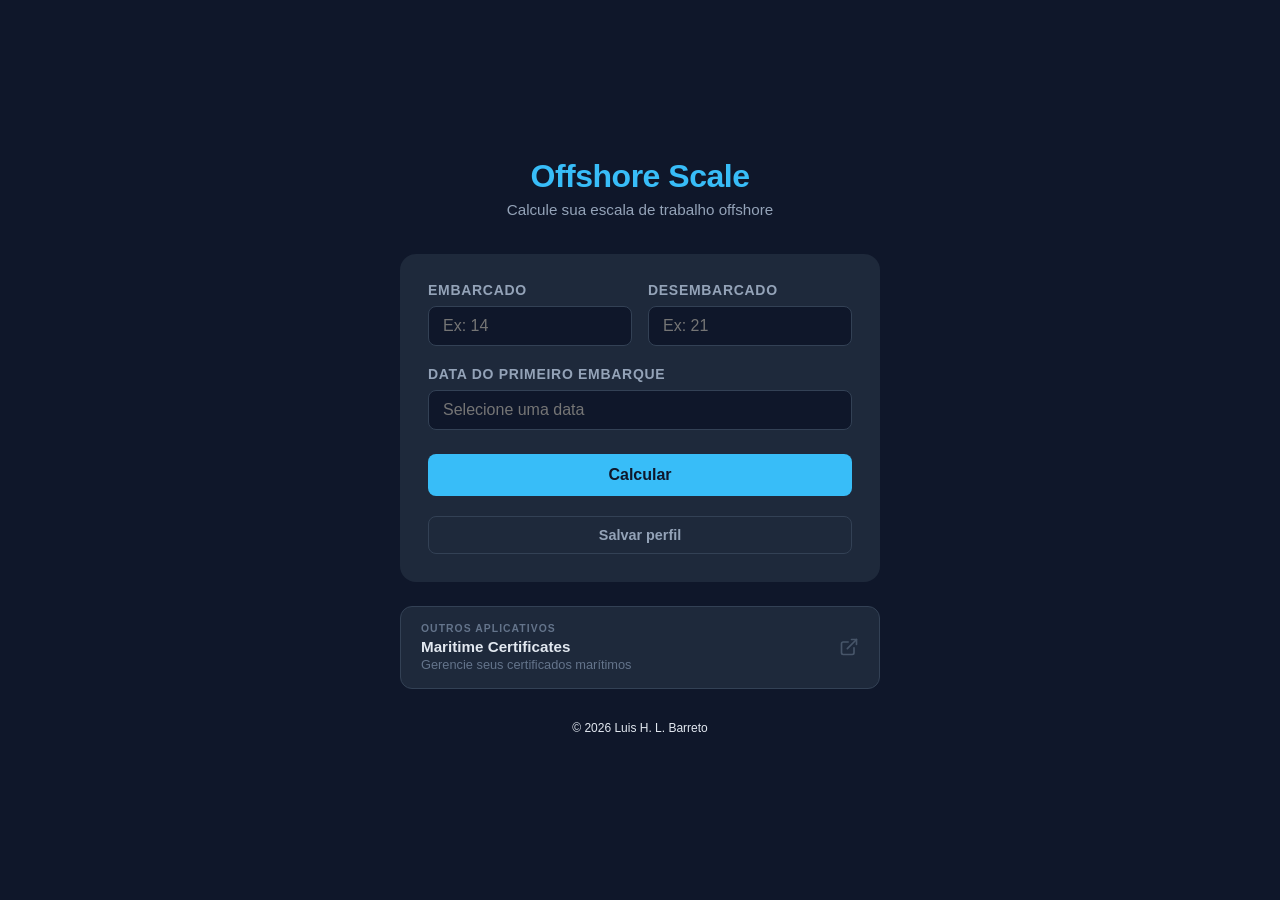
<file: index.html>
<!DOCTYPE html>
<html lang="pt-BR">
<head>
  <meta charset="UTF-8" />
  <meta name="viewport" content="width=device-width, initial-scale=1.0" />
  <title>Offshore Scale</title>
  <link rel="stylesheet" href="style.css" />
  <link rel="manifest" href="manifest.json" />
  <meta name="theme-color" content="#0f172a" />
</head>
<body>

  <!-- Modal de consulta por data -->
  <div class="modal-overlay hidden" id="modal-consulta">
    <div class="modal modal-consulta">
      <h2>Consultar data específica</h2>
      <p>Veja o status de todos os perfis em uma data.</p>
      <div class="cal-wrapper">
        <input type="text" id="data-consulta-display" class="cal-input" placeholder="Selecione uma data" readonly />
        <input type="hidden" id="data-consulta" />
        <div class="cal-dropdown hidden" id="cal-consulta-dropdown">
          <div class="cal-header">
            <button type="button" id="cal-consulta-prev">&#8249;</button>
            <span id="cal-consulta-titulo"></span>
            <button type="button" id="cal-consulta-next">&#8250;</button>
          </div>
          <div class="cal-dias-semana">
            <span>Dom</span><span>Seg</span><span>Ter</span>
            <span>Qua</span><span>Qui</span><span>Sex</span><span>Sáb</span>
          </div>
          <div class="cal-grid" id="cal-consulta-grid"></div>
        </div>
      </div>
      <div id="resultado-consulta"></div>
      <div class="modal-acoes">
        <button class="modal-btn-cancelar" onclick="fecharModalConsulta()">Fechar</button>
        <button class="modal-btn-salvar" onclick="consultarData()">Consultar</button>
      </div>
    </div>
  </div>

  <!-- Modal de confirmação de perfil -->
  <div class="modal-overlay hidden" id="modal-confirmar-perfil">
    <div class="modal">
      <h2>Salvar perfil?</h2>
      <p>Deseja cadastrar um perfil antes de consultar? Assim você não precisa preencher tudo de novo depois.</p>
      <div class="modal-acoes">
        <button class="modal-btn-cancelar" onclick="responderSalvarPerfil(false)">Não, continuar</button>
        <button class="modal-btn-salvar" onclick="responderSalvarPerfil(true)">Sim</button>
      </div>
    </div>
  </div>

  <!-- Modal de perfil -->
  <div class="modal-overlay hidden" id="modal-perfil">
    <div class="modal">
      <h2>Salvar perfil</h2>
      <p>Informe seu nome para salvar a escala atual.</p>
      <input type="text" id="input-nome" placeholder="Seu nome" maxlength="40" />
      <div class="modal-acoes">
        <button class="modal-btn-cancelar" onclick="fecharModalPerfil()">Cancelar</button>
        <button class="modal-btn-salvar" onclick="confirmarSalvarPerfil()">Salvar</button>
      </div>
    </div>
  </div>

  <div class="container">
    <header>
      <h1>Offshore Scale</h1>
      <p class="subtitle">Calcule sua escala de trabalho offshore</p>
    </header>

    <div class="perfis-section hidden" id="perfis-section">
      <span class="ver-label">Perfil ativo</span>
      <div class="perfis-dropdown-row">
        <select id="perfis-select" onchange="selecionarPerfilDropdown()"></select>
        <button class="btn-apagar-perfil" onclick="deletarPerfilAtivo()">Apagar</button>
      </div>
    </div>

    <section class="form-section">
      <div class="field custom-fields" id="custom-fields">
        <div>
          <label for="dias-embarque">Embarcado</label>
          <input type="number" id="dias-embarque" min="1" max="365" placeholder="Ex: 14" />
        </div>
        <div>
          <label for="dias-desembarque">Desembarcado</label>
          <input type="number" id="dias-desembarque" min="1" max="365" placeholder="Ex: 21" />
        </div>
      </div>

      <div class="field">
        <label>Data do primeiro embarque</label>
        <div class="cal-wrapper">
          <input type="text" id="data-inicio-display" class="cal-input" placeholder="Selecione uma data" readonly />
          <input type="hidden" id="data-inicio" />
          <div class="cal-dropdown hidden" id="cal-dropdown">
            <div class="cal-header">
              <button type="button" id="cal-prev">&#8249;</button>
              <span id="cal-titulo"></span>
              <button type="button" id="cal-next">&#8250;</button>
            </div>
            <div class="cal-dias-semana">
              <span>Dom</span><span>Seg</span><span>Ter</span>
              <span>Qua</span><span>Qui</span><span>Sex</span><span>Sáb</span>
            </div>
            <div class="cal-grid" id="cal-grid"></div>
          </div>
        </div>
      </div>

      <button id="btn-calcular" onclick="calcular()">Calcular</button>
      <button id="btn-salvar-perfil" class="btn-perfil" onclick="clicarSalvarPerfil()">Salvar perfil</button>
      <button id="btn-novo-perfil" class="btn-perfil hidden" onclick="abrirModalPerfil()">Salvar outro perfil</button>
    </section>

    <button class="btn-consulta hidden" id="btn-consulta" onclick="abrirModalConsulta()">Consultar data específica</button>

    <section class="resultado hidden" id="resultado">
      <div class="status-card" id="status-card">
        <span class="status-label">Status hoje</span>
        <span class="status-value" id="status-hoje"></span>
      </div>

      <div class="info-grid">
        <div class="info-card">
          <span class="info-label">Próximo embarque</span>
          <span class="info-date" id="proximo-embarque"></span>
          <span class="info-dias" id="dias-para-embarque"></span>
        </div>
        <div class="info-card">
          <span class="info-label">Próximo desembarque</span>
          <span class="info-date" id="proximo-desembarque"></span>
          <span class="info-dias" id="dias-para-desembarque"></span>
        </div>
      </div>

      <div class="ver-calendario">
        <span class="ver-label">Ver calendário</span>
        <div class="btn-grupo">
          <button onclick="irParaCalendario('mensal')">Mensal</button>
          <button onclick="irParaCalendario('semestral')">Semestral</button>
          <button onclick="irParaCalendario('anual')">Anual</button>
        </div>
      </div>
    </section>

    <a href="https://certificados-maritimos-sigma.vercel.app/" target="_blank" rel="noopener noreferrer" class="app-link">
      <div>
        <p class="app-link-label">Outros aplicativos</p>
        <span class="app-link-title">Maritime Certificates</span>
        <span class="app-link-desc">Gerencie seus certificados marítimos</span>
      </div>
      <svg class="app-link-icon" xmlns="http://www.w3.org/2000/svg" width="20" height="20" viewBox="0 0 24 24" fill="none" stroke="currentColor" stroke-width="2" stroke-linecap="round" stroke-linejoin="round">
        <path d="M15 3h6v6"/><path d="M10 14 21 3"/><path d="M18 13v6a2 2 0 0 1-2 2H5a2 2 0 0 1-2-2V8a2 2 0 0 1 2-2h6"/>
      </svg>
    </a>

    <footer class="copyright">© 2026 Luis H. L. Barreto</footer>
  </div>

  <div id="update-banner" class="update-banner hidden">
    <span>Nova versão disponível</span>
    <button id="btn-atualizar">Atualizar</button>
  </div>

  <script>
    if ('serviceWorker' in navigator) {
      var swAtual = null;

      navigator.serviceWorker.register('/sw.js').then(function(reg) {
        if (reg.waiting) {
          mostrarBanner(reg.waiting);
          return;
        }
        reg.addEventListener('updatefound', function() {
          var novo = reg.installing;
          novo.addEventListener('statechange', function() {
            if (novo.state === 'installed' && navigator.serviceWorker.controller) {
              mostrarBanner(novo);
            }
          });
        });
      });

      navigator.serviceWorker.addEventListener('controllerchange', function() {
        window.location.reload();
      });

      function mostrarBanner(sw) {
        swAtual = sw;
        document.getElementById('update-banner').classList.remove('hidden');
        document.getElementById('btn-atualizar').addEventListener('click', function() {
          swAtual.postMessage('SKIP_WAITING');
        });
      }
    }
  </script>
  <script src="calculos.js"></script>
  <script src="cal-embarque.js"></script>
  <script src="cal-consulta.js"></script>
  <script src="calculo.js"></script>
  <script src="perfis.js"></script>
  <script src="consulta.js"></script>
</body>
</html>
</file>
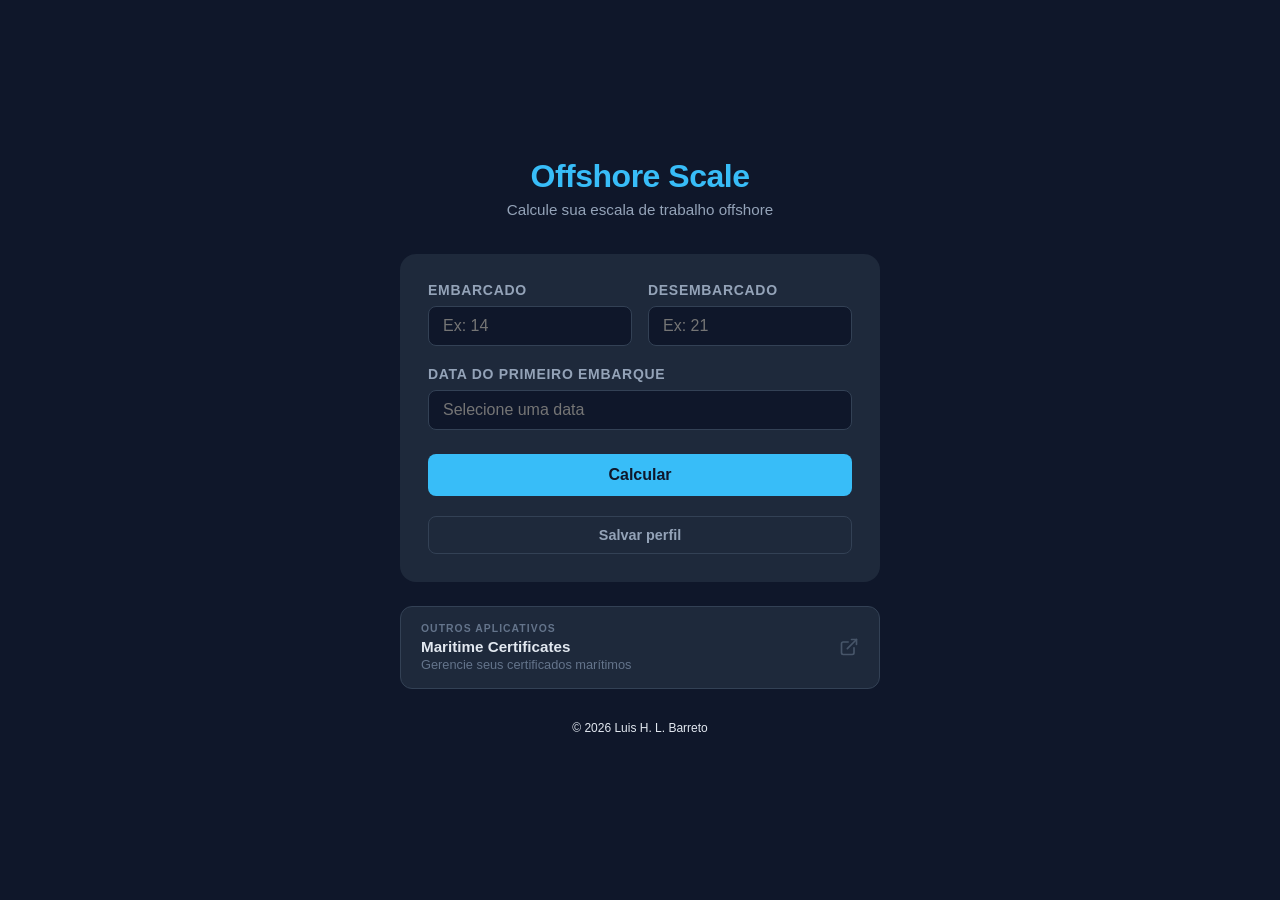
<file: app/src/main/assets/www/index.html>
<!DOCTYPE html>
<html lang="pt-BR">
<head>
  <meta charset="UTF-8" />
  <meta name="viewport" content="width=device-width, initial-scale=1.0" />
  <title>Offshore Scale</title>
  <link rel="stylesheet" href="style.css" />
  <link rel="manifest" href="manifest.json" />
  <meta name="theme-color" content="#0f172a" />
</head>
<body>

  <!-- Modal de consulta por data -->
  <div class="modal-overlay hidden" id="modal-consulta">
    <div class="modal modal-consulta">
      <h2>Consultar data específica</h2>
      <p>Veja o status de todos os perfis em uma data.</p>
      <div class="cal-wrapper">
        <input type="text" id="data-consulta-display" class="cal-input" placeholder="Selecione uma data" readonly />
        <input type="hidden" id="data-consulta" />
        <div class="cal-dropdown hidden" id="cal-consulta-dropdown">
          <div class="cal-header">
            <button type="button" id="cal-consulta-prev">&#8249;</button>
            <span id="cal-consulta-titulo"></span>
            <button type="button" id="cal-consulta-next">&#8250;</button>
          </div>
          <div class="cal-dias-semana">
            <span>Dom</span><span>Seg</span><span>Ter</span>
            <span>Qua</span><span>Qui</span><span>Sex</span><span>Sáb</span>
          </div>
          <div class="cal-grid" id="cal-consulta-grid"></div>
        </div>
      </div>
      <div id="resultado-consulta"></div>
      <div class="modal-acoes">
        <button class="modal-btn-cancelar" onclick="fecharModalConsulta()">Fechar</button>
        <button class="modal-btn-salvar" onclick="consultarData()">Consultar</button>
      </div>
    </div>
  </div>

  <!-- Modal de confirmação de perfil -->
  <div class="modal-overlay hidden" id="modal-confirmar-perfil">
    <div class="modal">
      <h2>Salvar perfil?</h2>
      <p>Deseja cadastrar um perfil antes de consultar? Assim você não precisa preencher tudo de novo depois.</p>
      <div class="modal-acoes">
        <button class="modal-btn-cancelar" onclick="responderSalvarPerfil(false)">Não, continuar</button>
        <button class="modal-btn-salvar" onclick="responderSalvarPerfil(true)">Sim</button>
      </div>
    </div>
  </div>

  <!-- Modal de perfil -->
  <div class="modal-overlay hidden" id="modal-perfil">
    <div class="modal">
      <h2>Salvar perfil</h2>
      <p>Informe seu nome para salvar a escala atual.</p>
      <input type="text" id="input-nome" placeholder="Seu nome" maxlength="40" />
      <div class="modal-acoes">
        <button class="modal-btn-cancelar" onclick="fecharModalPerfil()">Cancelar</button>
        <button class="modal-btn-salvar" onclick="confirmarSalvarPerfil()">Salvar</button>
      </div>
    </div>
  </div>

  <div class="container">
    <header>
      <h1>Offshore Scale</h1>
      <p class="subtitle">Calcule sua escala de trabalho offshore</p>
    </header>

    <div class="perfis-section hidden" id="perfis-section">
      <span class="ver-label">Perfil ativo</span>
      <div class="perfis-dropdown-row">
        <select id="perfis-select" onchange="selecionarPerfilDropdown()"></select>
        <button class="btn-apagar-perfil" onclick="deletarPerfilAtivo()">Apagar</button>
      </div>
    </div>

    <section class="form-section">
      <div class="field custom-fields" id="custom-fields">
        <div>
          <label for="dias-embarque">Embarcado</label>
          <input type="number" id="dias-embarque" min="1" max="365" placeholder="Ex: 14" />
        </div>
        <div>
          <label for="dias-desembarque">Desembarcado</label>
          <input type="number" id="dias-desembarque" min="1" max="365" placeholder="Ex: 21" />
        </div>
      </div>

      <div class="field">
        <label>Data do primeiro embarque</label>
        <div class="cal-wrapper">
          <input type="text" id="data-inicio-display" class="cal-input" placeholder="Selecione uma data" readonly />
          <input type="hidden" id="data-inicio" />
          <div class="cal-dropdown hidden" id="cal-dropdown">
            <div class="cal-header">
              <button type="button" id="cal-prev">&#8249;</button>
              <span id="cal-titulo"></span>
              <button type="button" id="cal-next">&#8250;</button>
            </div>
            <div class="cal-dias-semana">
              <span>Dom</span><span>Seg</span><span>Ter</span>
              <span>Qua</span><span>Qui</span><span>Sex</span><span>Sáb</span>
            </div>
            <div class="cal-grid" id="cal-grid"></div>
          </div>
        </div>
      </div>

      <button id="btn-calcular" onclick="calcular()">Calcular</button>
      <button id="btn-salvar-perfil" class="btn-perfil" onclick="clicarSalvarPerfil()">Salvar perfil</button>
      <button id="btn-novo-perfil" class="btn-perfil hidden" onclick="abrirModalPerfil()">Salvar outro perfil</button>
    </section>

    <button class="btn-consulta hidden" id="btn-consulta" onclick="abrirModalConsulta()">Consultar data específica</button>

    <section class="resultado hidden" id="resultado">
      <div class="status-card" id="status-card">
        <span class="status-label">Status hoje</span>
        <span class="status-value" id="status-hoje"></span>
      </div>

      <div class="info-grid">
        <div class="info-card">
          <span class="info-label">Próximo embarque</span>
          <span class="info-date" id="proximo-embarque"></span>
          <span class="info-dias" id="dias-para-embarque"></span>
        </div>
        <div class="info-card">
          <span class="info-label">Próximo desembarque</span>
          <span class="info-date" id="proximo-desembarque"></span>
          <span class="info-dias" id="dias-para-desembarque"></span>
        </div>
      </div>

      <div class="ver-calendario">
        <span class="ver-label">Ver calendário</span>
        <div class="btn-grupo">
          <button onclick="irParaCalendario('mensal')">Mensal</button>
          <button onclick="irParaCalendario('semestral')">Semestral</button>
          <button onclick="irParaCalendario('anual')">Anual</button>
        </div>
      </div>
    </section>

    <a href="https://certificados-maritimos-sigma.vercel.app/" target="_blank" rel="noopener noreferrer" class="app-link">
      <div>
        <p class="app-link-label">Outros aplicativos</p>
        <span class="app-link-title">Maritime Certificates</span>
        <span class="app-link-desc">Gerencie seus certificados marítimos</span>
      </div>
      <svg class="app-link-icon" xmlns="http://www.w3.org/2000/svg" width="20" height="20" viewBox="0 0 24 24" fill="none" stroke="currentColor" stroke-width="2" stroke-linecap="round" stroke-linejoin="round">
        <path d="M15 3h6v6"/><path d="M10 14 21 3"/><path d="M18 13v6a2 2 0 0 1-2 2H5a2 2 0 0 1-2-2V8a2 2 0 0 1 2-2h6"/>
      </svg>
    </a>

    <footer class="copyright">© 2026 Luis H. L. Barreto</footer>
  </div>

  <div id="update-banner" class="update-banner hidden">
    <span>Nova versão disponível</span>
    <button id="btn-atualizar">Atualizar</button>
  </div>

  <script>
    if ('serviceWorker' in navigator) {
      // No app Android nativo com assets locais, Service Worker pode não ser necessário ou comportar-se diferente.
      // Mas manteremos para compatibilidade se rodar via URL.
    }
  </script>
  <script src="calculos.js"></script>
  <script src="cal-embarque.js"></script>
  <script src="cal-consulta.js"></script>
  <script src="calculo.js"></script>
  <script src="perfis.js"></script>
  <script src="consulta.js"></script>
</body>
</html>
</file>
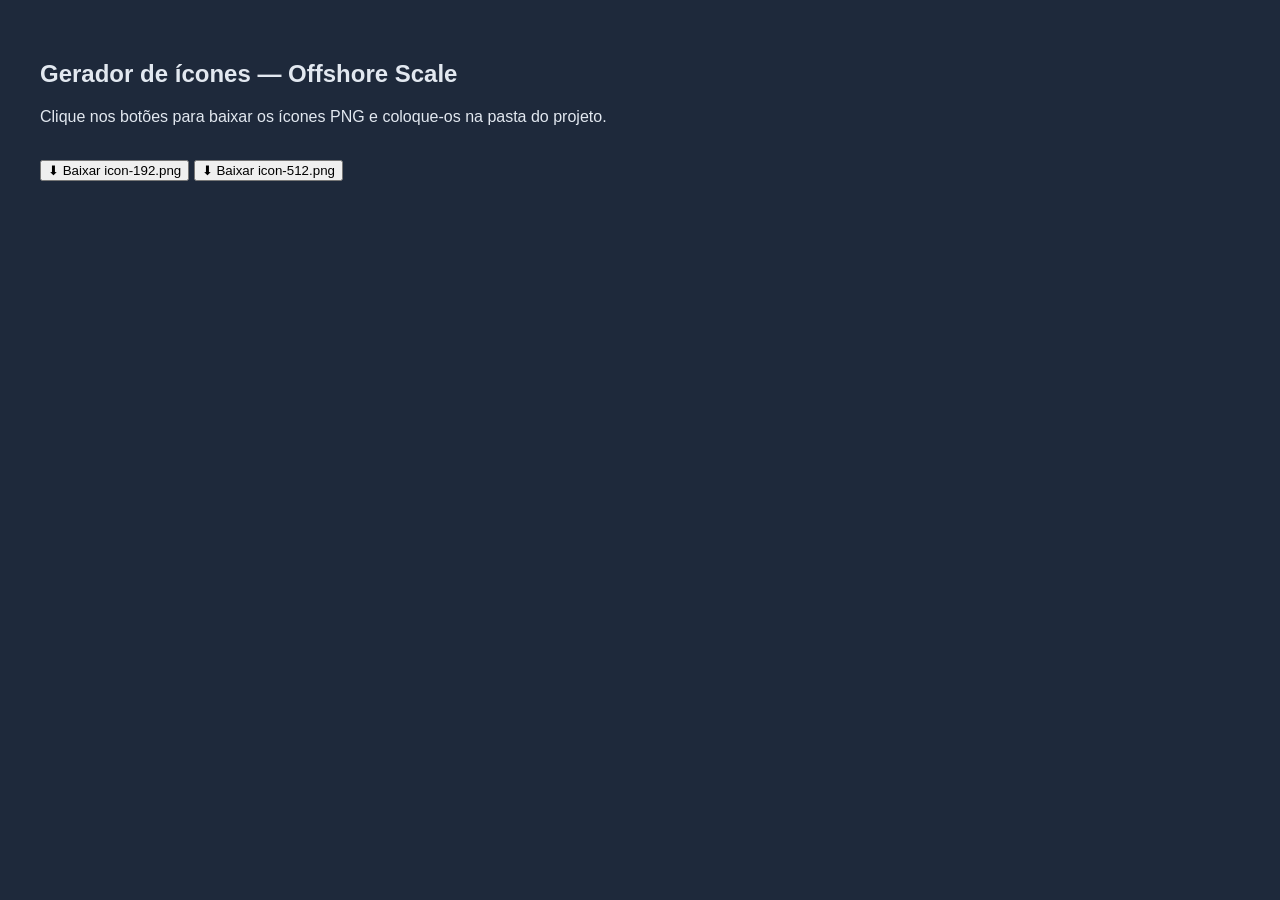
<file: gerar-icones.html>
<!DOCTYPE html>
<html>
<body style="background:#1e293b;color:#e2e8f0;font-family:sans-serif;padding:32px">
  <h2>Gerador de ícones — Offshore Scale</h2>
  <p>Clique nos botões para baixar os ícones PNG e coloque-os na pasta do projeto.</p>
  <br>
  <button onclick="baixar(192)">⬇ Baixar icon-192.png</button>
  <button onclick="baixar(512)">⬇ Baixar icon-512.png</button>

  <canvas id="c" style="display:none"></canvas>

  <script>
    function desenhar(size) {
      const canvas = document.getElementById('c');
      canvas.width = size;
      canvas.height = size;
      const ctx = canvas.getContext('2d');
      const r = size * 0.18;

      // Fundo arredondado
      ctx.beginPath();
      ctx.moveTo(r, 0);
      ctx.lineTo(size - r, 0);
      ctx.quadraticCurveTo(size, 0, size, r);
      ctx.lineTo(size, size - r);
      ctx.quadraticCurveTo(size, size, size - r, size);
      ctx.lineTo(r, size);
      ctx.quadraticCurveTo(0, size, 0, size - r);
      ctx.lineTo(0, r);
      ctx.quadraticCurveTo(0, 0, r, 0);
      ctx.closePath();
      ctx.fillStyle = '#0f172a';
      ctx.fill();

      // "OS"
      ctx.fillStyle = '#38bdf8';
      ctx.font = `bold ${size * 0.42}px Arial`;
      ctx.textAlign = 'center';
      ctx.textBaseline = 'middle';
      ctx.fillText('OS', size / 2, size * 0.42);

      // "OFFSHORE"
      ctx.fillStyle = '#94a3b8';
      ctx.font = `600 ${size * 0.13}px Arial`;
      ctx.fillText('OFFSHORE', size / 2, size * 0.72);
    }

    function baixar(size) {
      desenhar(size);
      const canvas = document.getElementById('c');
      const a = document.createElement('a');
      a.download = `icon-${size}.png`;
      a.href = canvas.toDataURL('image/png');
      a.click();
    }
  </script>
</body>
</html>
</file>
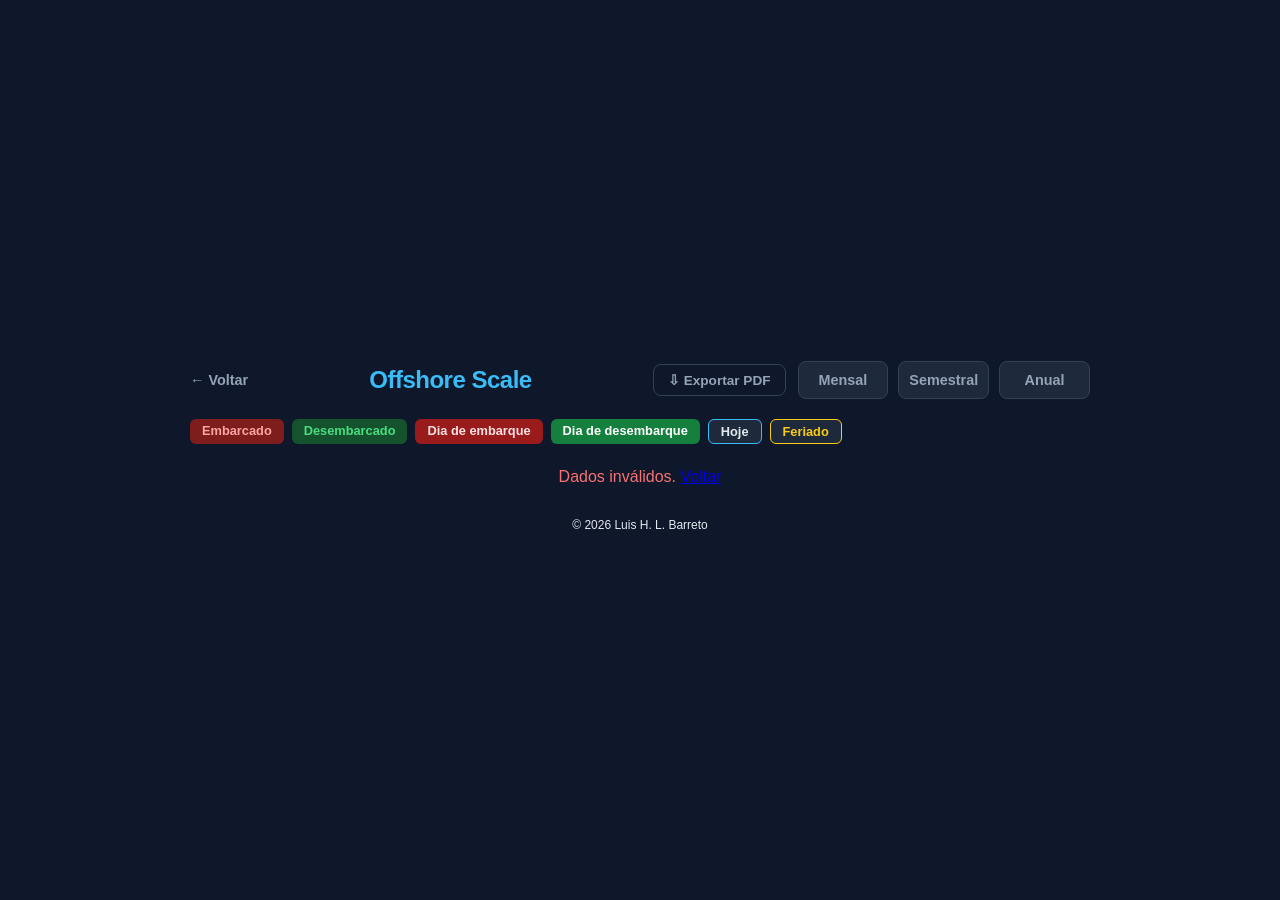
<file: app/src/main/assets/www/calendario.html>
<!DOCTYPE html>
<html lang="pt-BR">
<head>
  <meta charset="UTF-8" />
  <meta name="viewport" content="width=device-width, initial-scale=1.0" />
  <title>Calendário — Offshore Scale</title>
  <link rel="stylesheet" href="style.css" />
  <link rel="stylesheet" href="calendario.css" />
  <link rel="manifest" href="manifest.json" />
  <meta name="theme-color" content="#0f172a" />
</head>
<body>

  <div class="modal-overlay hidden" id="modal-feriado">
    <div class="modal">
      <h2>Feriado</h2>
      <p id="modal-feriado-nome"></p>
      <div class="modal-acoes">
        <button class="modal-btn-salvar" onclick="document.getElementById('modal-feriado').classList.add('hidden')">OK</button>
      </div>
    </div>
  </div>

  <div class="container cal-container">
    <header class="cal-page-header">
      <a href="index.html" class="btn-voltar">&#8592; Voltar</a>
      <div class="cal-titulo-bloco">
        <h1>Offshore Scale</h1>
        <p class="cal-subtitulo hidden" id="cal-subtitulo"></p>
      </div>
      <div class="header-acoes">
      <button class="btn-exportar" onclick="exportarPDF()">&#8681; Exportar PDF</button>
      <div class="btn-grupo">
        <button id="btn-mensal"    onclick="trocarView('mensal')">Mensal</button>
        <button id="btn-semestral" onclick="trocarView('semestral')">Semestral</button>
        <button id="btn-anual"     onclick="trocarView('anual')">Anual</button>
      </div>
      </div>
    </header>

    <div class="legenda">
      <span class="legenda-item embarcado-legenda">Embarcado</span>
      <span class="legenda-item desembarcado-legenda">Desembarcado</span>
      <span class="legenda-item embarque-legenda">Dia de embarque</span>
      <span class="legenda-item desembarque-legenda">Dia de desembarque</span>
      <span class="legenda-item hoje-legenda">Hoje</span>
      <span class="legenda-item feriado-legenda">Feriado</span>
    </div>

    <div id="cal-view"></div>

    <footer class="copyright">© 2026 Luis H. L. Barreto</footer>
  </div>

  <script src="html2canvas.min.js"></script>
  <script src="jspdf.umd.min.js"></script>
  <script src="calculos.js"></script>
  <script src="calendario.js"></script>
</body>
</html>
</file>
<file: style.css>
* {
  margin: 0;
  padding: 0;
  box-sizing: border-box;
}

body {
  font-family: 'Segoe UI', Tahoma, Geneva, Verdana, sans-serif;
  background: #0f172a;
  color: #e2e8f0;
  min-height: 100vh;
  display: flex;
  align-items: center;
  justify-content: center;
  padding: 24px;
}

.container {
  width: 100%;
  max-width: 480px;
}

header {
  text-align: center;
  margin-bottom: 36px;
}

header h1 {
  font-size: 2rem;
  font-weight: 700;
  color: #38bdf8;
  letter-spacing: -0.5px;
}

header .subtitle {
  margin-top: 6px;
  color: #94a3b8;
  font-size: 0.95rem;
}

/* Formulário */
.form-section {
  background: #1e293b;
  border-radius: 16px;
  padding: 28px;
  display: flex;
  flex-direction: column;
  gap: 20px;
}

.field {
  display: flex;
  flex-direction: column;
  gap: 8px;
}

.field label {
  font-size: 0.875rem;
  font-weight: 600;
  color: #94a3b8;
  text-transform: uppercase;
  letter-spacing: 0.05em;
}

.field select,
.field input[type="date"],
.field input[type="number"] {
  background: #0f172a;
  border: 1px solid #334155;
  border-radius: 8px;
  color: #e2e8f0;
  font-size: 1rem;
  padding: 10px 14px;
  outline: none;
  transition: border-color 0.2s;
}

.field select:focus,
.field input:focus {
  border-color: #38bdf8;
}

.custom-fields {
  display: flex;
  flex-direction: row;
  gap: 16px;
}

.custom-fields > div {
  flex: 1;
  display: flex;
  flex-direction: column;
  gap: 8px;
}

.custom-fields label {
  font-size: 0.875rem;
  font-weight: 600;
  color: #94a3b8;
  text-transform: uppercase;
  letter-spacing: 0.05em;
}

#btn-calcular {
  background: #38bdf8;
  color: #0f172a;
  border: none;
  border-radius: 8px;
  font-size: 1rem;
  font-weight: 700;
  padding: 12px;
  cursor: pointer;
  transition: background 0.2s, transform 0.1s;
  margin-top: 4px;
}

#btn-calcular:hover {
  background: #7dd3fc;
}

.btn-perfil {
  background: none;
  border: 1px solid #334155;
  border-radius: 8px;
  color: #94a3b8;
  font-size: 0.9rem;
  font-weight: 600;
  padding: 10px;
  cursor: pointer;
  transition: color 0.2s, border-color 0.2s;
}

.btn-perfil:hover {
  color: #38bdf8;
  border-color: #38bdf8;
}

/* Seção de perfis salvos */
.perfis-section {
  display: flex;
  flex-direction: column;
  gap: 10px;
  margin-bottom: 16px;
}

.perfis-dropdown-row {
  display: flex;
  gap: 10px;
  align-items: center;
}

.perfis-dropdown-row select {
  flex: 1;
  min-width: 0;
  background: #0f172a;
  border: 1px solid #38bdf8;
  border-radius: 8px;
  color: #e2e8f0;
  font-size: 1rem;
  padding: 10px 14px;
  outline: none;
}

.btn-apagar-perfil {
  background: none;
  border: 1px solid #334155;
  border-radius: 8px;
  color: #f87171;
  font-size: 0.85rem;
  font-weight: 600;
  padding: 10px 14px;
  cursor: pointer;
  transition: border-color 0.2s;
  white-space: nowrap;
}

.btn-apagar-perfil:hover {
  border-color: #f87171;
}

/* Modal */
.modal-overlay {
  position: fixed;
  inset: 0;
  background: rgba(0,0,0,0.6);
  display: flex;
  align-items: center;
  justify-content: center;
  z-index: 200;
}

.modal {
  background: #1e293b;
  border: 1px solid #334155;
  border-radius: 16px;
  padding: 28px;
  width: 100%;
  max-width: 360px;
  display: flex;
  flex-direction: column;
  gap: 14px;
}

.modal h2 {
  font-size: 1.1rem;
  font-weight: 700;
  color: #e2e8f0;
}

.modal p {
  font-size: 0.875rem;
  color: #94a3b8;
}

.modal input {
  background: #0f172a;
  border: 1px solid #334155;
  border-radius: 8px;
  color: #e2e8f0;
  font-size: 1rem;
  padding: 10px 14px;
  outline: none;
  transition: border-color 0.2s;
}

.modal input:focus { border-color: #38bdf8; }

.modal-acoes {
  display: flex;
  gap: 10px;
  justify-content: flex-end;
}

.modal-btn-cancelar {
  background: none;
  border: 1px solid #334155;
  border-radius: 8px;
  color: #94a3b8;
  font-size: 0.9rem;
  font-weight: 600;
  padding: 8px 16px;
  cursor: pointer;
  transition: color 0.2s;
}

.modal-btn-cancelar:hover { color: #e2e8f0; }

.modal-btn-salvar {
  background: #38bdf8;
  border: none;
  border-radius: 8px;
  color: #0f172a;
  font-size: 0.9rem;
  font-weight: 700;
  padding: 8px 16px;
  cursor: pointer;
  transition: background 0.2s;
}

.modal-btn-salvar:hover { background: #7dd3fc; }

#btn-calcular:active {
  transform: scale(0.98);
}

/* Resultado */
.resultado {
  margin-top: 24px;
  display: flex;
  flex-direction: column;
  gap: 16px;
}

.status-card {
  border-radius: 16px;
  padding: 24px;
  display: flex;
  flex-direction: column;
  align-items: center;
  gap: 8px;
  transition: background 0.3s;
}

.status-card.embarcado {
  background: #164e63;
  border: 1px solid #0e7490;
}

.status-card.desembarcado {
  background: #14532d;
  border: 1px solid #15803d;
}

.status-label {
  font-size: 0.8rem;
  font-weight: 600;
  text-transform: uppercase;
  letter-spacing: 0.1em;
  color: #94a3b8;
}

.status-value {
  font-size: 1.75rem;
  font-weight: 800;
}

.status-card.embarcado .status-value {
  color: #38bdf8;
}

.status-card.desembarcado .status-value {
  color: #4ade80;
}

.info-grid {
  display: grid;
  grid-template-columns: 1fr 1fr;
  gap: 16px;
}

.info-card {
  background: #1e293b;
  border-radius: 12px;
  padding: 20px;
  display: flex;
  flex-direction: column;
  gap: 6px;
}

.info-label {
  font-size: 0.75rem;
  font-weight: 600;
  text-transform: uppercase;
  letter-spacing: 0.08em;
  color: #64748b;
}

.info-date {
  font-size: 1.05rem;
  font-weight: 700;
  color: #e2e8f0;
}

.info-card:has(#proximo-embarque) {
  border: 1px solid #b91c1c;
  background: #1c0f0f;
}

.info-card:has(#proximo-embarque) .info-date {
  color: #f87171;
}

.info-card:has(#proximo-desembarque) {
  border: 1px solid #15803d;
  background: #0c1f13;
}

.info-card:has(#proximo-desembarque) .info-date {
  color: #4ade80;
}

.info-dias {
  font-size: 0.85rem;
  color: #94a3b8;
}

.ver-calendario {
  display: flex;
  flex-direction: column;
  gap: 10px;
  margin-top: 4px;
}

.ver-label {
  font-size: 0.75rem;
  font-weight: 600;
  text-transform: uppercase;
  letter-spacing: 0.08em;
  color: #64748b;
}

.btn-grupo {
  display: grid;
  grid-template-columns: 1fr 1fr 1fr;
  gap: 10px;
}

.btn-grupo button {
  background: #1e293b;
  color: #94a3b8;
  border: 1px solid #334155;
  border-radius: 8px;
  font-size: 0.9rem;
  font-weight: 600;
  padding: 10px;
  cursor: pointer;
  transition: background 0.2s, color 0.2s, border-color 0.2s;
}

.btn-grupo button:hover {
  background: #334155;
  color: #e2e8f0;
  border-color: #38bdf8;
}

.btn-consulta {
  width: 100%;
  background: #0c2a3a;
  border: 1px solid #0e7490;
  border-radius: 8px;
  color: #38bdf8;
  font-size: 0.9rem;
  font-weight: 600;
  padding: 12px;
  cursor: pointer;
  transition: background 0.2s, border-color 0.2s;
  margin-top: 16px;
}

.btn-consulta:hover {
  background: #0e3d52;
  border-color: #38bdf8;
}

.modal-consulta {
  max-width: 440px;
}

.modal-consulta input[type="date"] {
  background: #0f172a;
  border: 1px solid #334155;
  border-radius: 8px;
  color: #e2e8f0;
  font-size: 1rem;
  padding: 10px 14px;
  outline: none;
  width: 100%;
  transition: border-color 0.2s;
}

.modal-consulta input[type="date"]:focus {
  border-color: #38bdf8;
}

.consulta-resultado {
  display: grid;
  grid-template-columns: 1fr 1fr;
  gap: 12px;
  margin-top: 4px;
}

.consulta-grupo {
  border-radius: 10px;
  padding: 14px;
  display: flex;
  flex-direction: column;
  gap: 8px;
}

.consulta-grupo.embarcados {
  background: #164e63;
  border: 1px solid #0e7490;
}

.consulta-grupo.desembarcados {
  background: #14532d;
  border: 1px solid #15803d;
}

.consulta-grupo-titulo {
  font-size: 0.75rem;
  font-weight: 700;
  text-transform: uppercase;
  letter-spacing: 0.08em;
}

.consulta-grupo.embarcados .consulta-grupo-titulo { color: #38bdf8; }
.consulta-grupo.desembarcados .consulta-grupo-titulo { color: #4ade80; }

.consulta-nome {
  font-size: 0.9rem;
  color: #e2e8f0;
  font-weight: 500;
}

.consulta-vazio {
  font-size: 0.8rem;
  color: #475569;
  font-style: italic;
}

.consulta-pre-embarque {
  margin: 8px 0 0 0;
  font-size: 0.75rem;
  color: #86efac;
  font-style: italic;
  opacity: 0.8;
  width: 100%;
}

.app-link {
  display: flex;
  align-items: center;
  justify-content: space-between;
  background: #1e293b;
  border: 1px solid #334155;
  border-radius: 12px;
  padding: 16px 20px;
  margin-top: 24px;
  text-decoration: none;
  transition: background 0.2s, border-color 0.2s;
}

.app-link:hover {
  background: #263348;
  border-color: #38bdf8;
}

.app-link-label {
  font-size: 0.65rem;
  font-weight: 700;
  text-transform: uppercase;
  letter-spacing: 0.1em;
  color: #64748b;
  margin-bottom: 4px;
}

.app-link-title {
  font-size: 0.95rem;
  font-weight: 700;
  color: #e2e8f0;
  display: block;
}

.app-link-desc {
  font-size: 0.8rem;
  color: #64748b;
  display: block;
  margin-top: 2px;
}

.app-link-icon {
  color: #475569;
  flex-shrink: 0;
  transition: color 0.2s;
}

.app-link:hover .app-link-icon {
  color: #38bdf8;
}

.copyright {
  text-align: center;
  color: #e2e8f0;
  font-size: 0.75rem;
  margin-top: 32px;
  padding-bottom: 8px;
}

/* Banner de atualização */
.update-banner {
  position: fixed;
  bottom: 24px;
  left: 50%;
  transform: translateX(-50%);
  z-index: 999;
  background: #1e293b;
  border: 1px solid #38bdf8;
  border-radius: 12px;
  padding: 12px 16px;
  display: flex;
  align-items: center;
  justify-content: space-between;
  gap: 16px;
  width: calc(100% - 48px);
  max-width: 400px;
  box-shadow: 0 8px 24px rgba(0,0,0,0.5);
  font-size: 0.875rem;
  color: #e2e8f0;
  font-weight: 500;
}

.update-banner button {
  background: #38bdf8;
  color: #0f172a;
  border: none;
  border-radius: 8px;
  font-size: 0.8rem;
  font-weight: 700;
  padding: 7px 14px;
  cursor: pointer;
  white-space: nowrap;
  transition: background 0.2s;
}

.update-banner button:hover {
  background: #7dd3fc;
}

/* Utilitário */
.hidden {
  display: none !important;
}


/* Calendário customizado */
.cal-wrapper {
  position: relative;
}

.cal-input {
  background: #0f172a;
  border: 1px solid #334155;
  border-radius: 8px;
  color: #e2e8f0;
  font-size: 1rem;
  padding: 10px 14px;
  width: 100%;
  cursor: pointer;
  outline: none;
  transition: border-color 0.2s;
}

.cal-input:focus {
  border-color: #38bdf8;
}

.cal-dropdown {
  position: absolute;
  top: calc(100% + 8px);
  left: 0;
  background: #1e293b;
  border: 1px solid #334155;
  border-radius: 12px;
  padding: 16px;
  z-index: 100;
  width: 280px;
  box-shadow: 0 8px 24px rgba(0,0,0,0.4);
}

.cal-header {
  display: flex;
  align-items: center;
  justify-content: space-between;
  margin-bottom: 12px;
}

.cal-header span {
  font-weight: 700;
  font-size: 0.95rem;
  color: #e2e8f0;
  text-transform: capitalize;
}

.cal-header button {
  background: none;
  border: none;
  color: #94a3b8;
  font-size: 1.4rem;
  cursor: pointer;
  line-height: 1;
  padding: 0 6px;
  transition: color 0.2s;
}

.cal-header button:hover {
  color: #38bdf8;
}

.cal-dias-semana {
  display: grid;
  grid-template-columns: repeat(7, 1fr);
  text-align: center;
  margin-bottom: 6px;
}

.cal-dias-semana span {
  font-size: 0.7rem;
  font-weight: 600;
  color: #64748b;
  text-transform: uppercase;
  padding: 4px 0;
}

.cal-grid {
  display: grid;
  grid-template-columns: repeat(7, 1fr);
  gap: 2px;
}

.cal-grid button {
  background: none;
  border: none;
  color: #e2e8f0;
  font-size: 0.85rem;
  padding: 7px 0;
  border-radius: 6px;
  cursor: pointer;
  transition: background 0.15s, color 0.15s;
  text-align: center;
}

.cal-grid button:hover {
  background: #334155;
}

.cal-grid button.selecionado {
  background: #38bdf8;
  color: #0f172a;
  font-weight: 700;
}

.cal-grid button.hoje {
  border: 1px solid #38bdf8;
  color: #38bdf8;
}

.cal-grid button.hoje.selecionado {
  color: #0f172a;
}

.cal-grid button.vazio {
  cursor: default;
  pointer-events: none;
}
</file>
<file: app/src/main/assets/www/style.css>
* {
  margin: 0;
  padding: 0;
  box-sizing: border-box;
}

body {
  font-family: 'Segoe UI', Tahoma, Geneva, Verdana, sans-serif;
  background: #0f172a;
  color: #e2e8f0;
  min-height: 100vh;
  display: flex;
  align-items: center;
  justify-content: center;
  padding: 24px;
}

.container {
  width: 100%;
  max-width: 480px;
}

header {
  text-align: center;
  margin-bottom: 36px;
}

header h1 {
  font-size: 2rem;
  font-weight: 700;
  color: #38bdf8;
  letter-spacing: -0.5px;
}

header .subtitle {
  margin-top: 6px;
  color: #94a3b8;
  font-size: 0.95rem;
}

/* Formulário */
.form-section {
  background: #1e293b;
  border-radius: 16px;
  padding: 28px;
  display: flex;
  flex-direction: column;
  gap: 20px;
}

.field {
  display: flex;
  flex-direction: column;
  gap: 8px;
}

.field label {
  font-size: 0.875rem;
  font-weight: 600;
  color: #94a3b8;
  text-transform: uppercase;
  letter-spacing: 0.05em;
}

.field select,
.field input[type="date"],
.field input[type="number"] {
  background: #0f172a;
  border: 1px solid #334155;
  border-radius: 8px;
  color: #e2e8f0;
  font-size: 1rem;
  padding: 10px 14px;
  outline: none;
  transition: border-color 0.2s;
}

.field select:focus,
.field input:focus {
  border-color: #38bdf8;
}

.custom-fields {
  display: flex;
  flex-direction: row;
  gap: 16px;
}

.custom-fields > div {
  flex: 1;
  display: flex;
  flex-direction: column;
  gap: 8px;
}

.custom-fields label {
  font-size: 0.875rem;
  font-weight: 600;
  color: #94a3b8;
  text-transform: uppercase;
  letter-spacing: 0.05em;
}

#btn-calcular {
  background: #38bdf8;
  color: #0f172a;
  border: none;
  border-radius: 8px;
  font-size: 1rem;
  font-weight: 700;
  padding: 12px;
  cursor: pointer;
  transition: background 0.2s, transform 0.1s;
  margin-top: 4px;
}

#btn-calcular:hover {
  background: #7dd3fc;
}

.btn-perfil {
  background: none;
  border: 1px solid #334155;
  border-radius: 8px;
  color: #94a3b8;
  font-size: 0.9rem;
  font-weight: 600;
  padding: 10px;
  cursor: pointer;
  transition: color 0.2s, border-color 0.2s;
}

.btn-perfil:hover {
  color: #38bdf8;
  border-color: #38bdf8;
}

/* Seção de perfis salvos */
.perfis-section {
  display: flex;
  flex-direction: column;
  gap: 10px;
  margin-bottom: 16px;
}

.perfis-dropdown-row {
  display: flex;
  gap: 10px;
  align-items: center;
}

.perfis-dropdown-row select {
  flex: 1;
  min-width: 0;
  background: #0f172a;
  border: 1px solid #38bdf8;
  border-radius: 8px;
  color: #e2e8f0;
  font-size: 1rem;
  padding: 10px 14px;
  outline: none;
}

.btn-apagar-perfil {
  background: none;
  border: 1px solid #334155;
  border-radius: 8px;
  color: #f87171;
  font-size: 0.85rem;
  font-weight: 600;
  padding: 10px 14px;
  cursor: pointer;
  transition: border-color 0.2s;
  white-space: nowrap;
}

.btn-apagar-perfil:hover {
  border-color: #f87171;
}

/* Modal */
.modal-overlay {
  position: fixed;
  inset: 0;
  background: rgba(0,0,0,0.6);
  display: flex;
  align-items: center;
  justify-content: center;
  z-index: 200;
}

.modal {
  background: #1e293b;
  border: 1px solid #334155;
  border-radius: 16px;
  padding: 28px;
  width: 100%;
  max-width: 360px;
  display: flex;
  flex-direction: column;
  gap: 14px;
}

.modal h2 {
  font-size: 1.1rem;
  font-weight: 700;
  color: #e2e8f0;
}

.modal p {
  font-size: 0.875rem;
  color: #94a3b8;
}

.modal input {
  background: #0f172a;
  border: 1px solid #334155;
  border-radius: 8px;
  color: #e2e8f0;
  font-size: 1rem;
  padding: 10px 14px;
  outline: none;
  transition: border-color 0.2s;
}

.modal input:focus { border-color: #38bdf8; }

.modal-acoes {
  display: flex;
  gap: 10px;
  justify-content: flex-end;
}

.modal-btn-cancelar {
  background: none;
  border: 1px solid #334155;
  border-radius: 8px;
  color: #94a3b8;
  font-size: 0.9rem;
  font-weight: 600;
  padding: 8px 16px;
  cursor: pointer;
  transition: color 0.2s;
}

.modal-btn-cancelar:hover { color: #e2e8f0; }

.modal-btn-salvar {
  background: #38bdf8;
  border: none;
  border-radius: 8px;
  color: #0f172a;
  font-size: 0.9rem;
  font-weight: 700;
  padding: 8px 16px;
  cursor: pointer;
  transition: background 0.2s;
}

.modal-btn-salvar:hover { background: #7dd3fc; }

#btn-calcular:active {
  transform: scale(0.98);
}

/* Resultado */
.resultado {
  margin-top: 24px;
  display: flex;
  flex-direction: column;
  gap: 16px;
}

.status-card {
  border-radius: 16px;
  padding: 24px;
  display: flex;
  flex-direction: column;
  align-items: center;
  gap: 8px;
  transition: background 0.3s;
}

.status-card.embarcado {
  background: #164e63;
  border: 1px solid #0e7490;
}

.status-card.desembarcado {
  background: #14532d;
  border: 1px solid #15803d;
}

.status-label {
  font-size: 0.8rem;
  font-weight: 600;
  text-transform: uppercase;
  letter-spacing: 0.1em;
  color: #94a3b8;
}

.status-value {
  font-size: 1.75rem;
  font-weight: 800;
}

.status-card.embarcado .status-value {
  color: #38bdf8;
}

.status-card.desembarcado .status-value {
  color: #4ade80;
}

.info-grid {
  display: grid;
  grid-template-columns: 1fr 1fr;
  gap: 16px;
}

.info-card {
  background: #1e293b;
  border-radius: 12px;
  padding: 20px;
  display: flex;
  flex-direction: column;
  gap: 6px;
}

.info-label {
  font-size: 0.75rem;
  font-weight: 600;
  text-transform: uppercase;
  letter-spacing: 0.08em;
  color: #64748b;
}

.info-date {
  font-size: 1.05rem;
  font-weight: 700;
  color: #e2e8f0;
}

.info-card:has(#proximo-embarque) {
  border: 1px solid #b91c1c;
  background: #1c0f0f;
}

.info-card:has(#proximo-embarque) .info-date {
  color: #f87171;
}

.info-card:has(#proximo-desembarque) {
  border: 1px solid #15803d;
  background: #0c1f13;
}

.info-card:has(#proximo-desembarque) .info-date {
  color: #4ade80;
}

.info-dias {
  font-size: 0.85rem;
  color: #94a3b8;
}

.ver-calendario {
  display: flex;
  flex-direction: column;
  gap: 10px;
  margin-top: 4px;
}

.ver-label {
  font-size: 0.75rem;
  font-weight: 600;
  text-transform: uppercase;
  letter-spacing: 0.08em;
  color: #64748b;
}

.btn-grupo {
  display: grid;
  grid-template-columns: 1fr 1fr 1fr;
  gap: 10px;
}

.btn-grupo button {
  background: #1e293b;
  color: #94a3b8;
  border: 1px solid #334155;
  border-radius: 8px;
  font-size: 0.9rem;
  font-weight: 600;
  padding: 10px;
  cursor: pointer;
  transition: background 0.2s, color 0.2s, border-color 0.2s;
}

.btn-grupo button:hover {
  background: #334155;
  color: #e2e8f0;
  border-color: #38bdf8;
}

.btn-consulta {
  width: 100%;
  background: #0c2a3a;
  border: 1px solid #0e7490;
  border-radius: 8px;
  color: #38bdf8;
  font-size: 0.9rem;
  font-weight: 600;
  padding: 12px;
  cursor: pointer;
  transition: background 0.2s, border-color 0.2s;
  margin-top: 16px;
}

.btn-consulta:hover {
  background: #0e3d52;
  border-color: #38bdf8;
}

.modal-consulta {
  max-width: 440px;
}

.modal-consulta input[type="date"] {
  background: #0f172a;
  border: 1px solid #334155;
  border-radius: 8px;
  color: #e2e8f0;
  font-size: 1rem;
  padding: 10px 14px;
  outline: none;
  width: 100%;
  transition: border-color 0.2s;
}

.modal-consulta input[type="date"]:focus {
  border-color: #38bdf8;
}

.consulta-resultado {
  display: grid;
  grid-template-columns: 1fr 1fr;
  gap: 12px;
  margin-top: 4px;
}

.consulta-grupo {
  border-radius: 10px;
  padding: 14px;
  display: flex;
  flex-direction: column;
  gap: 8px;
}

.consulta-grupo.embarcados {
  background: #164e63;
  border: 1px solid #0e7490;
}

.consulta-grupo.desembarcados {
  background: #14532d;
  border: 1px solid #15803d;
}

.consulta-grupo-titulo {
  font-size: 0.75rem;
  font-weight: 700;
  text-transform: uppercase;
  letter-spacing: 0.08em;
}

.consulta-grupo.embarcados .consulta-grupo-titulo { color: #38bdf8; }
.consulta-grupo.desembarcados .consulta-grupo-titulo { color: #4ade80; }

.consulta-nome {
  font-size: 0.9rem;
  color: #e2e8f0;
  font-weight: 500;
}

.consulta-vazio {
  font-size: 0.8rem;
  color: #475569;
  font-style: italic;
}

.consulta-pre-embarque {
  margin: 8px 0 0 0;
  font-size: 0.75rem;
  color: #86efac;
  font-style: italic;
  opacity: 0.8;
  width: 100%;
}

.app-link {
  display: flex;
  align-items: center;
  justify-content: space-between;
  background: #1e293b;
  border: 1px solid #334155;
  border-radius: 12px;
  padding: 16px 20px;
  margin-top: 24px;
  text-decoration: none;
  transition: background 0.2s, border-color 0.2s;
}

.app-link:hover {
  background: #263348;
  border-color: #38bdf8;
}

.app-link-label {
  font-size: 0.65rem;
  font-weight: 700;
  text-transform: uppercase;
  letter-spacing: 0.1em;
  color: #64748b;
  margin-bottom: 4px;
}

.app-link-title {
  font-size: 0.95rem;
  font-weight: 700;
  color: #e2e8f0;
  display: block;
}

.app-link-desc {
  font-size: 0.8rem;
  color: #64748b;
  display: block;
  margin-top: 2px;
}

.app-link-icon {
  color: #475569;
  flex-shrink: 0;
  transition: color 0.2s;
}

.app-link:hover .app-link-icon {
  color: #38bdf8;
}

.copyright {
  text-align: center;
  color: #e2e8f0;
  font-size: 0.75rem;
  margin-top: 32px;
  padding-bottom: 8px;
}

/* Banner de atualização */
.update-banner {
  position: fixed;
  bottom: 24px;
  left: 50%;
  transform: translateX(-50%);
  z-index: 999;
  background: #1e293b;
  border: 1px solid #38bdf8;
  border-radius: 12px;
  padding: 12px 16px;
  display: flex;
  align-items: center;
  justify-content: space-between;
  gap: 16px;
  width: calc(100% - 48px);
  max-width: 400px;
  box-shadow: 0 8px 24px rgba(0,0,0,0.5);
  font-size: 0.875rem;
  color: #e2e8f0;
  font-weight: 500;
}

.update-banner button {
  background: #38bdf8;
  color: #0f172a;
  border: none;
  border-radius: 8px;
  font-size: 0.8rem;
  font-weight: 700;
  padding: 7px 14px;
  cursor: pointer;
  white-space: nowrap;
  transition: background 0.2s;
}

.update-banner button:hover {
  background: #7dd3fc;
}

/* Utilitário */
.hidden {
  display: none !important;
}


/* Calendário customizado */
.cal-wrapper {
  position: relative;
}

.cal-input {
  background: #0f172a;
  border: 1px solid #334155;
  border-radius: 8px;
  color: #e2e8f0;
  font-size: 1rem;
  padding: 10px 14px;
  width: 100%;
  cursor: pointer;
  outline: none;
  transition: border-color 0.2s;
}

.cal-input:focus {
  border-color: #38bdf8;
}

.cal-dropdown {
  position: absolute;
  top: calc(100% + 8px);
  left: 0;
  background: #1e293b;
  border: 1px solid #334155;
  border-radius: 12px;
  padding: 16px;
  z-index: 100;
  width: 280px;
  box-shadow: 0 8px 24px rgba(0,0,0,0.4);
}

.cal-header {
  display: flex;
  align-items: center;
  justify-content: space-between;
  margin-bottom: 12px;
}

.cal-header span {
  font-weight: 700;
  font-size: 0.95rem;
  color: #e2e8f0;
  text-transform: capitalize;
}

.cal-header button {
  background: none;
  border: none;
  color: #94a3b8;
  font-size: 1.4rem;
  cursor: pointer;
  line-height: 1;
  padding: 0 6px;
  transition: color 0.2s;
}

.cal-header button:hover {
  color: #38bdf8;
}

.cal-dias-semana {
  display: grid;
  grid-template-columns: repeat(7, 1fr);
  text-align: center;
  margin-bottom: 6px;
}

.cal-dias-semana span {
  font-size: 0.7rem;
  font-weight: 600;
  color: #64748b;
  text-transform: uppercase;
  padding: 4px 0;
}

.cal-grid {
  display: grid;
  grid-template-columns: repeat(7, 1fr);
  gap: 2px;
}

.cal-grid button {
  background: none;
  border: none;
  color: #e2e8f0;
  font-size: 0.85rem;
  padding: 7px 0;
  border-radius: 6px;
  cursor: pointer;
  transition: background 0.15s, color 0.15s;
  text-align: center;
}

.cal-grid button:hover {
  background: #334155;
}

.cal-grid button.selecionado {
  background: #38bdf8;
  color: #0f172a;
  font-weight: 700;
}

.cal-grid button.hoje {
  border: 1px solid #38bdf8;
  color: #38bdf8;
}

.cal-grid button.hoje.selecionado {
  color: #0f172a;
}

.cal-grid button.vazio {
  cursor: default;
  pointer-events: none;
}
</file>
<file: app/src/main/assets/www/calendario.css>
.cal-container {
  max-width: 900px;
}

.cal-page-header {
  display: flex;
  align-items: center;
  justify-content: space-between;
  flex-wrap: wrap;
  gap: 16px;
  margin-bottom: 20px;
}

.cal-titulo-bloco {
  display: flex;
  flex-direction: column;
  align-items: center;
  gap: 2px;
}

.cal-page-header h1 {
  font-size: 1.5rem;
  color: #38bdf8;
}

.cal-subtitulo {
  font-size: 0.85rem;
  color: #94a3b8;
  font-weight: 600;
}

.btn-voltar {
  color: #94a3b8;
  text-decoration: none;
  font-size: 0.9rem;
  font-weight: 600;
  transition: color 0.2s;
}

.btn-voltar:hover {
  color: #e2e8f0;
}

.header-acoes {
  display: flex;
  align-items: center;
  gap: 12px;
}

.btn-exportar {
  background: none;
  border: 1px solid #334155;
  border-radius: 8px;
  color: #94a3b8;
  font-size: 0.85rem;
  font-weight: 600;
  padding: 7px 14px;
  cursor: pointer;
  transition: color 0.2s, border-color 0.2s;
}

.btn-exportar:hover {
  color: #38bdf8;
  border-color: #38bdf8;
}

/* Legenda */
.legenda {
  display: flex;
  flex-wrap: wrap;
  gap: 8px;
  margin-bottom: 24px;
}

.legenda-item {
  font-size: 0.8rem;
  font-weight: 600;
  padding: 4px 12px;
  border-radius: 6px;
}

.embarcado-legenda    { background: #7f1d1d; color: #fca5a5; }
.desembarcado-legenda { background: #14532d; color: #4ade80; }
.embarque-legenda     { background: #991b1b; color: #fee2e2; border-radius: 6px; }
.desembarque-legenda  { background: #15803d; color: #fff; border-radius: 6px; }
.hoje-legenda         { background: #1e293b; color: #e2e8f0; border: 1px solid #38bdf8; }
.feriado-legenda      { background: #1e293b; color: #facc15; border: 1px solid #facc15; }

/* Navegação de período (ano/semestre) */
.cal-nav {
  display: flex;
  align-items: center;
  justify-content: center;
  gap: 20px;
  margin-bottom: 16px;
}

.cal-nav span {
  font-size: 1.4rem;
  font-weight: 800;
  color: #38bdf8;
  letter-spacing: 0.05em;
  min-width: 220px;
  text-align: center;
}

.cal-nav-nome {
  font-size: 1rem;
  font-weight: 600;
  color: #94a3b8;
  letter-spacing: 0;
}

.cal-nav button {
  background: none;
  border: 1px solid #334155;
  border-radius: 8px;
  color: #94a3b8;
  font-size: 1.6rem;
  line-height: 1;
  padding: 2px 12px;
  cursor: pointer;
  transition: color 0.2s, border-color 0.2s;
}

.cal-nav button:hover {
  color: #38bdf8;
  border-color: #38bdf8;
}

/* Destaque do mês atual */
.mes-bloco.mes-atual {
  border: 2px solid #38bdf8;
}

/* Grade de meses */
.meses-grid {
  display: grid;
  gap: 20px;
}

.meses-grid.mensal    { grid-template-columns: 1fr; }
.meses-grid.semestral { grid-template-columns: repeat(2, 1fr); }
.meses-grid.anual     { grid-template-columns: repeat(3, 1fr); }

/* Bloco de um mês */
.mes-bloco {
  background: #1e293b;
  border-radius: 12px;
  padding: 16px;
}

.mes-titulo {
  font-size: 0.9rem;
  font-weight: 700;
  color: #e2e8f0;
  text-align: center;
  margin-bottom: 10px;
  text-transform: capitalize;
}

.mes-dias-semana {
  display: grid;
  grid-template-columns: repeat(7, 1fr);
  text-align: center;
  margin-bottom: 4px;
}

.mes-dias-semana span {
  font-size: 0.65rem;
  font-weight: 600;
  color: #e2e8f0;
  padding: 2px 0;
}

.mes-grid {
  display: grid;
  grid-template-columns: repeat(7, 1fr);
  gap: 2px;
}

.mes-grid .dia {
  aspect-ratio: 1;
  border-radius: 4px;
  display: flex;
  align-items: center;
  justify-content: center;
  font-size: 0.75rem;
  font-weight: 500;
}

.meses-grid.mensal .mes-grid .dia    { font-size: 1.3rem; }
.meses-grid.semestral .mes-grid .dia { font-size: 1rem; }

/* Feriados no PDF: fundo sólido em vez de ponto (pseudo-elementos não são confiáveis no html2canvas) */
.pdf-export .mes-grid .dia.feriado {
  background: #854d0e;
  color: #fef08a;
}

.pdf-export .mes-grid .dia.feriado::after {
  display: none;
}

/* Tamanhos exclusivos para captura de PDF */
.pdf-export .meses-grid.mensal .mes-grid .dia,
.pdf-export .meses-grid.mensal .mes-grid .dia.dia-embarque,
.pdf-export .meses-grid.mensal .mes-grid .dia.dia-desembarque    { font-size: 2.2rem; }
.pdf-export .meses-grid.semestral .mes-grid .dia,
.pdf-export .meses-grid.semestral .mes-grid .dia.dia-embarque,
.pdf-export .meses-grid.semestral .mes-grid .dia.dia-desembarque { font-size: 1.5rem; }

.mes-grid .dia.embarcado    { background: #7f1d1d; color: #fca5a5; }
.mes-grid .dia.desembarcado { background: #14532d; color: #86efac; }
.mes-grid .dia.hoje         { outline: 2px solid #38bdf8; outline-offset: -2px; font-weight: 800; }
.mes-grid .dia.vazio        { background: transparent; }

.mes-grid .dia.feriado {
  position: relative;
  cursor: pointer;
}

.mes-grid .dia.feriado::after {
  content: '';
  position: absolute;
  top: 2px;
  right: 2px;
  width: 8px;
  height: 8px;
  border-radius: 50%;
  background: #facc15;
}

.meses-grid.mensal .mes-grid .dia.feriado::after {
  width: 13px;
  height: 13px;
  background: #facc15;
}

.mes-grid .dia.dia-embarque {
  background: #dc2626;
  color: #fff;
  font-weight: 800;
  outline: 2px solid #fca5a5;
  outline-offset: -2px;
}

.mes-grid .dia.dia-desembarque {
  background: #16a34a;
  color: #fff;
  font-weight: 800;
  outline: 2px solid #86efac;
  outline-offset: -2px;
}

.meses-grid.mensal .mes-grid .dia.dia-embarque,
.meses-grid.mensal .mes-grid .dia.dia-desembarque    { font-size: 1.3rem; }
.meses-grid.semestral .mes-grid .dia.dia-embarque,
.meses-grid.semestral .mes-grid .dia.dia-desembarque { font-size: 1rem; }

.btn-grupo button.ativo {
  background: #0c4a6e;
  color: #38bdf8;
  border-color: #38bdf8;
}


/* Responsivo para semestral/anual em telas menores */
@media (max-width: 600px) {
  .meses-grid.semestral,
  .meses-grid.anual {
    grid-template-columns: repeat(2, 1fr);
  }

  .meses-grid.semestral .mes-grid .dia.feriado,
  .meses-grid.anual .mes-grid .dia.feriado {
    background: #854d0e;
    color: #fef08a;
  }

  .meses-grid.semestral .mes-grid .dia.feriado::after,
  .meses-grid.anual .mes-grid .dia.feriado::after {
    display: none;
  }
}
</file>
